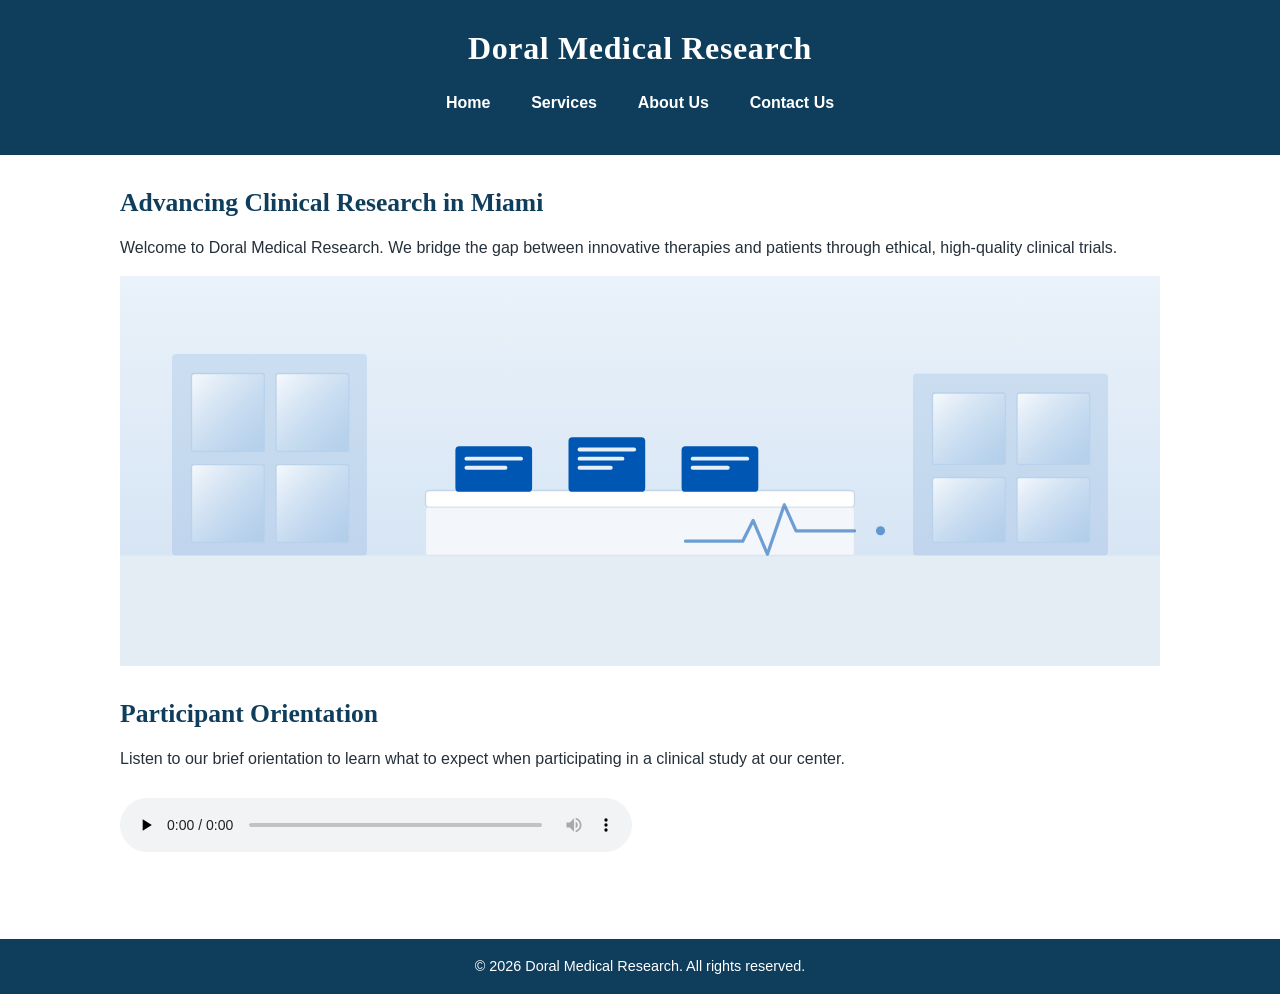
<file: index.html>
<!DOCTYPE html>
<html lang="en">
<head>
    <meta charset="UTF-8">
    <meta name="viewport" content="width=device-width, initial-scale=1.0">
    <title>Doral Medical Research - Home</title>
    <link rel="stylesheet" href="css/style.css">
</head>
<body>
    <header>
        <h1>Doral Medical Research</h1>
        <nav>
            <ul>
                <li><a href="index.html">Home</a></li>
                <li><a href="services.html">Services</a></li>
                <li><a href="about.html">About Us</a></li>
                <li><a href="contact.html">Contact Us</a></li>
            </ul>
        </nav>
    </header>
    <main>
        <section>
            <h2>Advancing Clinical Research in Miami</h2>
            <p>Welcome to Doral Medical Research. We bridge the gap between innovative therapies and patients through ethical, high-quality clinical trials.</p>
            <picture>
                <source media="(min-width: 800px)" srcset="images/clinic-hero-large.svg">
                <img src="images/clinic-hero-small.svg" alt="Modern clinical research facility interior equipped with advanced diagnostic tools">
            </picture>
        </section>
        <section>
            <h2>Participant Orientation</h2>
            <p>Listen to our brief orientation to learn what to expect when participating in a clinical study at our center.</p>
            <audio controls preload="none">
                <source src="media/participant-orientation.wav" type="audio/wav">
                Your browser does not support the audio element. <a href="media/participant-orientation.wav">Download the orientation audio</a>.
            </audio>
        </section>
    </main>
    <footer>
        <p>&copy; 2026 Doral Medical Research. All rights reserved.</p>
    </footer>
    <script src="js/main.js"></script>
</body>
</html>
</file>
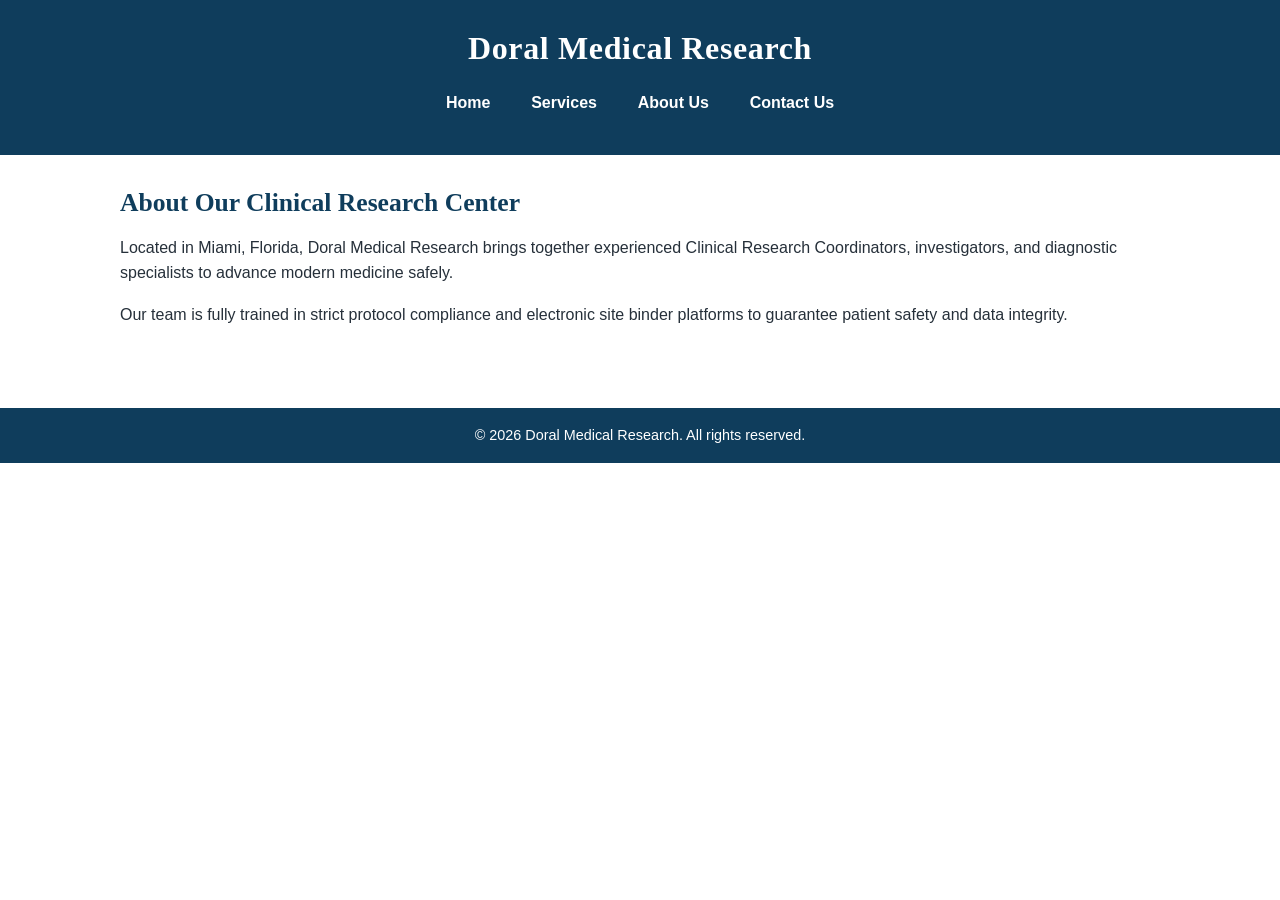
<file: about.html>
<!DOCTYPE html>
<html lang="en">
<head>
    <meta charset="UTF-8">
    <meta name="viewport" content="width=device-width, initial-scale=1.0">
    <title>Doral Medical Research - About Us</title>
    <link rel="stylesheet" href="css/style.css">
</head>
<body>
    <header>
        <h1>Doral Medical Research</h1>
        <nav>
            <ul>
                <li><a href="index.html">Home</a></li>
                <li><a href="services.html">Services</a></li>
                <li><a href="about.html">About Us</a></li>
                <li><a href="contact.html">Contact Us</a></li>
            </ul>
        </nav>
    </header>
    <main>
        <section>
            <h2>About Our Clinical Research Center</h2>
            <p>Located in Miami, Florida, Doral Medical Research brings together experienced Clinical Research Coordinators, investigators, and diagnostic specialists to advance modern medicine safely.</p>
            <p>Our team is fully trained in strict protocol compliance and electronic site binder platforms to guarantee patient safety and data integrity.</p>
        </section>
    </main>
    <footer>
        <p>&copy; 2026 Doral Medical Research. All rights reserved.</p>
    </footer>
    <script src="js/main.js"></script>
</body>
</html>
</file>
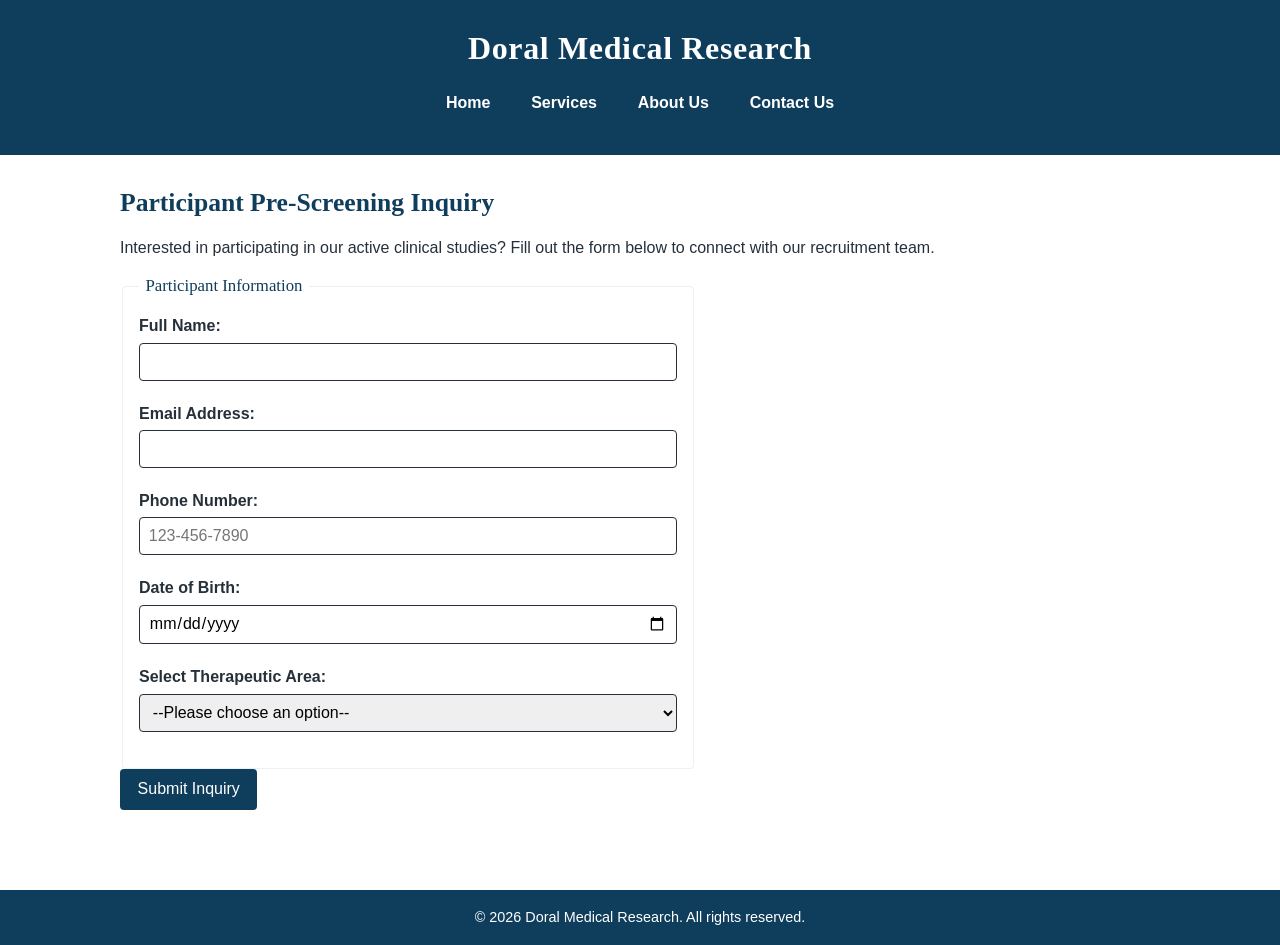
<file: contact.html>
<!DOCTYPE html>
<html lang="en">
<head>
    <meta charset="UTF-8">
    <meta name="viewport" content="width=device-width, initial-scale=1.0">
    <title>Doral Medical Research - Contact Us</title>
    <link rel="stylesheet" href="css/style.css">
</head>
<body>
    <header>
        <h1>Doral Medical Research</h1>
        <nav>
            <ul>
                <li><a href="index.html">Home</a></li>
                <li><a href="services.html">Services</a></li>
                <li><a href="about.html">About Us</a></li>
                <li><a href="contact.html">Contact Us</a></li>
            </ul>
        </nav>
    </header>
    <main>
        <section>
            <h2>Participant Pre-Screening Inquiry</h2>
            <p>Interested in participating in our active clinical studies? Fill out the form below to connect with our recruitment team.</p>
            <p id="restore-notice" class="restore-notice" role="status" aria-live="polite" hidden></p>
            
            <form id="prescreen-form" novalidate>
                <fieldset>
                    <legend>Participant Information</legend>
                    
                    <div class="form-group">
                        <label for="fullname">Full Name:</label>
                        <input type="text" id="fullname" name="fullname" required autocomplete="name">
                        <span class="error" id="fullname-error"></span>
                    </div>

                    <div class="form-group">
                        <label for="email">Email Address:</label>
                        <input type="email" id="email" name="email" required autocomplete="email">
                        <span class="error" id="email-error"></span>
                    </div>

                    <div class="form-group">
                        <label for="phone">Phone Number:</label>
                        <input type="tel" id="phone" name="phone" required placeholder="123-456-7890">
                        <span class="error" id="phone-error"></span>
                    </div>

                    <div class="form-group">
                        <label for="dob">Date of Birth:</label>
                        <input type="date" id="dob" name="dob" required>
                        <span class="error" id="dob-error"></span>
                    </div>

                    <div class="form-group">
                        <label for="study-interest">Select Therapeutic Area:</label>
                        <select id="study-interest" name="study-interest" required>
                            <option value="">--Please choose an option--</option>
                            <option value="cardiology">Cardiology</option>
                            <option value="endocrinology">Endocrinology (Metabolic)</option>
                            <option value="general">General Clinical Trial</option>
                        </select>
                        <span class="error" id="study-error"></span>
                    </div>
                </fieldset>
                <button type="submit">Submit Inquiry</button>
                <p id="form-status" class="form-status ok" role="status" aria-live="polite" hidden></p>
            </form>
        </section>
    </main>
    <footer>
        <p>&copy; 2026 Doral Medical Research. All rights reserved.</p>
    </footer>
    <script src="js/main.js"></script>
</body>
</html>
</file>
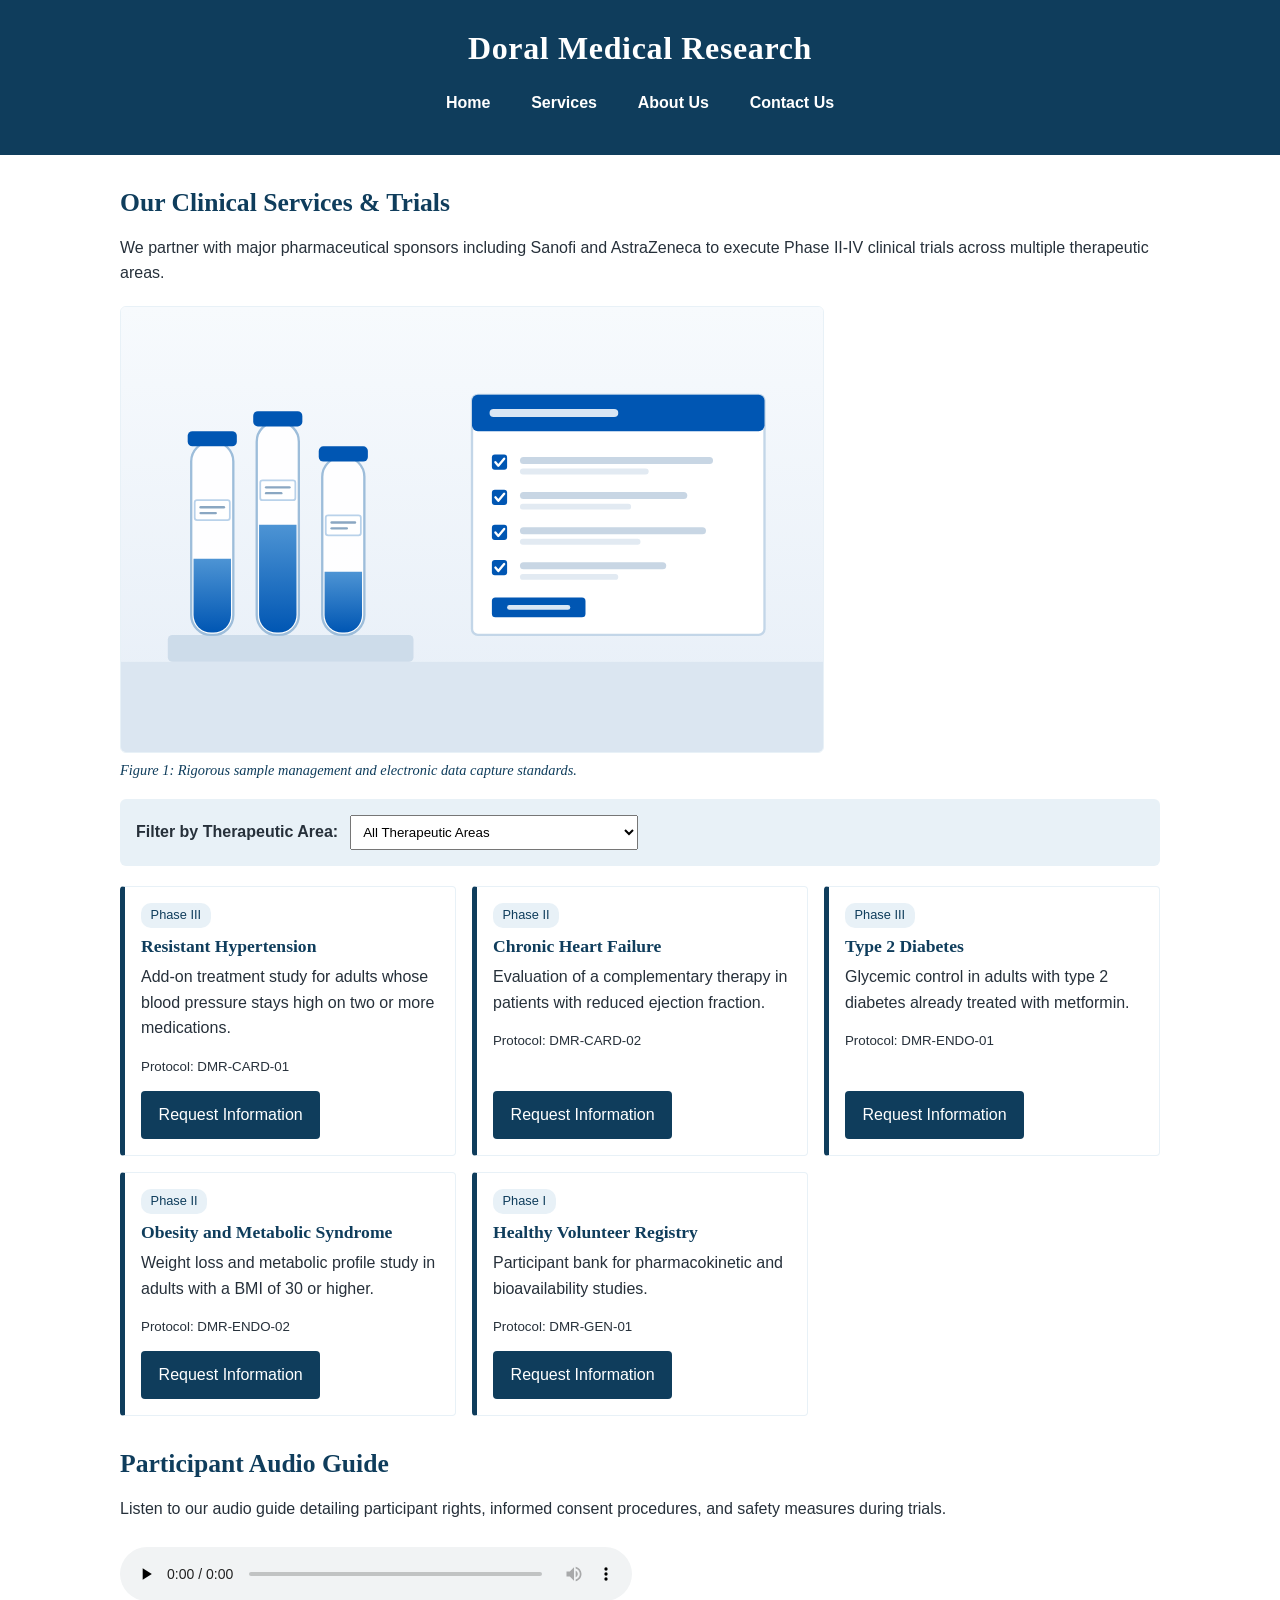
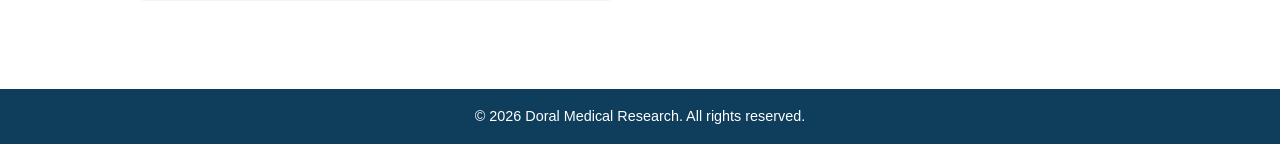
<file: services.html>
<!DOCTYPE html>
<html lang="en">
<head>
    <meta charset="UTF-8">
    <meta name="viewport" content="width=device-width, initial-scale=1.0">
    <title>Doral Medical Research - Services</title>
    <link rel="stylesheet" href="css/style.css">
</head>
<body>
    <header>
        <h1>Doral Medical Research</h1>
        <nav>
            <ul>
                <li><a href="index.html">Home</a></li>
                <li><a href="services.html">Services</a></li>
                <li><a href="about.html">About Us</a></li>
                <li><a href="contact.html">Contact Us</a></li>
            </ul>
        </nav>
    </header>
    <main>
        <section>
            <h2>Our Clinical Services & Trials</h2>
            <p>We partner with major pharmaceutical sponsors including Sanofi and AstraZeneca to execute Phase II-IV clinical trials across multiple therapeutic areas.</p>

            <figure>
                <img src="images/laboratory-sample.svg" alt="Clinical research coordinator examining laboratory sample documentation">
                <figcaption>Figure 1: Rigorous sample management and electronic data capture standards.</figcaption>
            </figure>

            <div class="filter-wrapper">
                <label for="area-filter">Filter by Therapeutic Area:</label>
                <select id="area-filter">
                    <option value="all">All Therapeutic Areas</option>
                    <option value="cardiology">Cardiology</option>
                    <option value="endocrinology">Endocrinology (Metabolic)</option>
                    <option value="general">General Clinical Trials</option>
                </select>
                <p id="filter-notice" class="restore-notice" role="status" aria-live="polite" hidden></p>
            </div>

            <div id="trials-container" class="trials-grid"></div>
        </section>
        <section>
            <h2>Participant Audio Guide</h2>
            <p>Listen to our audio guide detailing participant rights, informed consent procedures, and safety measures during trials.</p>
            <audio controls preload="none">
                <source src="media/participant-guide.wav" type="audio/wav">
                Your browser does not support the audio element. <a href="media/participant-guide.wav">Download the audio guide</a>.
            </audio>
        </section>
    </main>
    <footer>
        <p>&copy; 2026 Doral Medical Research. All rights reserved.</p>
    </footer>
    <script src="js/main.js"></script>
</body>
</html>
</file>
<file: css/style.css>
/* ============================================================
   Doral Medical Research - Touchstone 3
   Visual design and responsive layout

   COLOR PALETTE (4 colors)
     Deep clinical blue  #0F3D5C   brand, headings, buttons
     Soft blue tint      #E8F1F7   section and card backgrounds
     Charcoal            #26303A   body text
     White               #FFFFFF   page background, cards

   TYPOGRAPHY (2 families)
     Georgia, serif            -> headings
     Arial, Helvetica, sans    -> body text and interface

   Written mobile-first: the base rules below are the phone
   layout, and the media queries add the tablet and desktop
   layouts on top.
   ============================================================ */

:root {
    --blue: #0F3D5C;
    --blue-tint: #E8F1F7;
    --charcoal: #26303A;
    --white: #FFFFFF;
    --alert: #B3261E;          /* reserved for form validation only */
    --heading-font: Georgia, "Times New Roman", serif;
    --body-font: Arial, Helvetica, sans-serif;
}

*, *::before, *::after { box-sizing: border-box; }

body {
    margin: 0;
    font-family: var(--body-font);
    font-size: 1rem;
    line-height: 1.6;
    color: var(--charcoal);
    background: var(--white);
}

h1, h2, h3, legend, figcaption {
    font-family: var(--heading-font);
    color: var(--blue);
    line-height: 1.25;
}

h1 { font-size: 1.5rem; margin: 0 0 0.75rem; }
h2 { font-size: 1.3rem; margin: 0 0 0.6rem; }
h3 { font-size: 1.1rem; margin: 0 0 0.4rem; }

/* ---------- Header and navigation (Flexbox) ---------- */

header {
    display: flex;
    flex-direction: column;
    align-items: center;
    text-align: center;
    background: var(--blue);
    padding: 1.25rem 1rem;
}

header h1 { color: var(--white); letter-spacing: 0.02em; }

nav ul {
    display: flex;
    flex-direction: column;
    align-items: stretch;
    gap: 0.4rem;
    width: 100%;
    max-width: 22rem;
    margin: 0;
    padding: 0;
    list-style: none;
}

nav a {
    display: block;
    padding: 0.6rem 0.9rem;
    font-weight: bold;
    text-decoration: none;
    color: var(--white);
    border: 1px solid rgba(255, 255, 255, 0.45);
    border-radius: 4px;
}

nav a:hover, nav a:focus { background: var(--white); color: var(--blue); }

/* ---------- Page body ---------- */

main {
    max-width: 68rem;
    margin: 0 auto;
    padding: 1.25rem 1rem 2rem;
}

main section { margin-bottom: 2rem; }

footer {
    background: var(--blue);
    color: var(--white);
    text-align: center;
    padding: 1rem;
}

footer p { margin: 0; font-size: 0.9rem; }

/* ---------- Media ---------- */

img { max-width: 100%; height: auto; display: block; }
picture, .hero-media { display: block; }

figure {
    margin: 1.25rem 0;
    max-width: 44rem;
}

figure img { border: 1px solid var(--blue-tint); border-radius: 6px; }

figcaption {
    font-size: 0.9rem;
    font-style: italic;
    margin-top: 0.5rem;
}

audio { width: 100%; max-width: 32rem; margin-top: 0.6rem; }

/* ---------- Trial filter and cards (Flexbox) ---------- */

.filter-wrapper {
    display: flex;
    flex-direction: column;
    gap: 0.4rem;
    margin: 1.25rem 0;
    padding: 1rem;
    background: var(--blue-tint);
    border-radius: 6px;
}

.filter-wrapper label { font-weight: bold; }

.filter-wrapper select { padding: 0.5rem; max-width: 100%; }

.trials-grid {
    display: flex;
    flex-direction: column;
    flex-wrap: wrap;
    gap: 1rem;
}

.study-card {
    display: flex;
    flex-direction: column;
    flex: 1 1 100%;
    padding: 1rem;
    background: var(--white);
    border: 1px solid var(--blue-tint);
    border-left: 5px solid var(--blue);
    border-radius: 4px;
}

.study-card h3 { margin-top: 0; }

.study-card .phase {
    align-self: flex-start;
    font-size: 0.8rem;
    background: var(--blue-tint);
    color: var(--blue);
    padding: 0.15rem 0.6rem;
    border-radius: 10px;
    margin-bottom: 0.5rem;
}

.study-card p { margin: 0 0 0.75rem; }

.btn-select, button[type="submit"] {
    font-family: var(--body-font);
    font-size: 1rem;
    background: var(--blue);
    color: var(--white);
    border: none;
    border-radius: 4px;
    padding: 0.7rem 1.1rem;
    cursor: pointer;
}

.btn-select {
    display: inline-block;
    align-self: flex-start;
    margin-top: auto;
    text-decoration: none;
    text-align: center;
}

.btn-select:hover, .btn-select:focus,
button[type="submit"]:hover, button[type="submit"]:focus { background: var(--charcoal); }

.no-results { color: var(--charcoal); font-style: italic; }

/* ---------- Forms (Flexbox) ---------- */

form { max-width: 36rem; }

fieldset {
    border: 1px solid var(--blue-tint);
    border-radius: 4px;
    padding: 1rem;
}

legend { padding: 0 0.4rem; font-size: 1.05rem; }

.form-group {
    display: flex;
    flex-direction: column;
    margin-bottom: 1rem;
}

.form-group label { font-weight: bold; margin-bottom: 0.25rem; }

.form-group input, .form-group select {
    font-family: var(--body-font);
    font-size: 1rem;
    padding: 0.55rem;
    border: 1px solid var(--charcoal);
    border-radius: 4px;
    max-width: 100%;
}

.input-error { border: 2px solid var(--alert) !important; background-color: #FDF3F2; }

.error, .error-message {
    color: var(--alert);
    font-size: 0.85rem;
    font-weight: bold;
    margin-top: 0.25rem;
}

.form-status {
    margin-top: 1rem;
    padding: 0.75rem;
    border-radius: 4px;
    font-weight: bold;
}

.form-status.ok { background: var(--blue-tint); color: var(--blue); border: 1px solid var(--blue); }

.restore-notice {
    background: var(--blue-tint);
    border-left: 4px solid var(--blue);
    padding: 0.7rem 0.8rem;
    margin: 0.8rem 0;
    color: var(--blue);
    font-size: 0.95rem;
}

/* ============================================================
   MEDIA QUERY 1 - tablet and up (768px)
   The navigation turns into a single horizontal row and the
   study cards sit two per row instead of stacking.
   ============================================================ */

@media (min-width: 768px) {

    header { padding: 1.75rem 1.5rem; }

    h1 { font-size: 2rem; }
    h2 { font-size: 1.6rem; }

    nav ul {
        flex-direction: row;
        justify-content: center;
        flex-wrap: wrap;
        gap: 0.75rem;
        max-width: none;
    }

    nav a { border: none; border-bottom: 2px solid transparent; border-radius: 0; }

    nav a:hover, nav a:focus {
        background: transparent;
        color: var(--white);
        border-bottom-color: var(--white);
    }

    main { padding: 2rem 1.5rem 3rem; }

    .filter-wrapper { flex-direction: row; align-items: center; flex-wrap: wrap; gap: 0.75rem; }

    .filter-wrapper select { flex: 0 1 18rem; }

    .filter-wrapper .restore-notice { flex: 1 1 100%; margin: 0; }

    .trials-grid { flex-direction: row; }

    .study-card { flex: 0 1 calc(50% - 0.5rem); }
}

/* ============================================================
   MEDIA QUERY 2 - desktop (1100px)
   Three study cards per row now that there is room for them.
   ============================================================ */

@media (min-width: 1100px) {

    .study-card { flex: 0 1 calc(33.333% - 0.667rem); }
}
</file>
